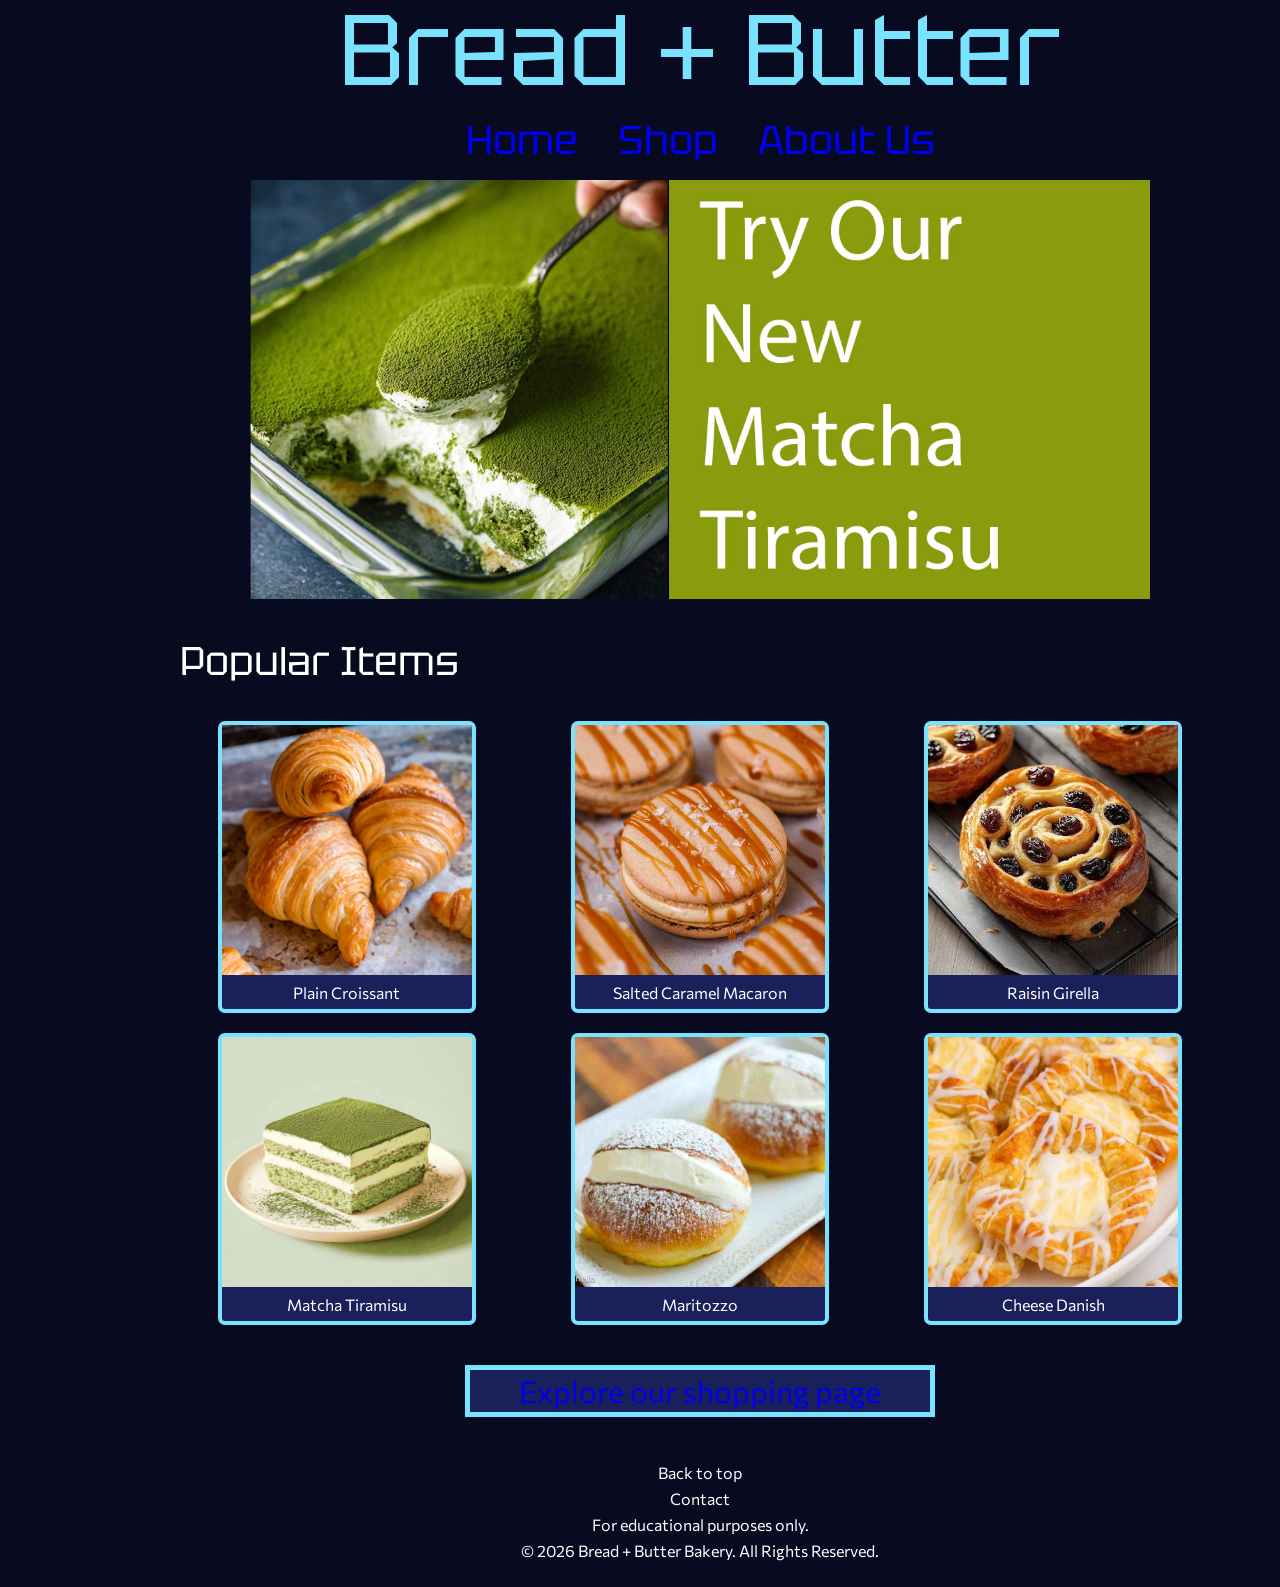
<file: index.html>
<!DOCTYPE html>
<html lang="en">
    <head>
      <meta charset="utf-8">
      <meta name="author" content="Edd Suarez">
      <title>Bread + Butter Bakery</title>
      <meta name="description" content="Bread + Butter Bakery">
      <meta name="robots" content="index, follow">
      <link rel="stylesheet" href="styles.css">
    </head>
    <body>
        <header>
            <h1>Bread + Butter</h1>
            <nav>
                <ul>
                    <li><a href="index.html">Home</a></li>
                    <li><a href="shop.html">Shop</a></li>
                    <li><a href="about.html">About Us</a></li>
                </ul>
            </nav>
            <img src="assets/Matcha-Tiramisu.jpg">
        </header>
        <main id="main_index">
            <section class="popular">
                <h2>Popular Items</h2>
                <div class="product">
                    <div class="product-img">
                        <img src="assets/croissant.webp" alt="croissant">
                    </div>
                    <div class="desc">
                        <p>Plain Croissant</p>
                    </div>
                </div>
                <div class="product">
                    <div class="product-img">
                        <img src="assets/salted_macaron.jpg" alt="salted caramel macaron">
                    </div>
                    <div class="desc">
                        <p>Salted Caramel Macaron</p>
                    </div>
                </div>
                <div class="product">
                    <div class="product-img">
                        <img src="assets/raisin_girella.jpeg" alt="raisin girella">
                    </div>
                    <div class="desc">
                        <p>Raisin Girella</p>
                    </div>
                </div>
                <div class="product">
                    <div class="product-img">
                        <img src="assets/matcha_tiramisu.png" alt="matcha tiramisu">
                    </div>
                    <div class="desc">
                        <p>Matcha Tiramisu</p>
                    </div>
                </div>
                <div class="product">
                    <div class="product-img">
                        <img src="assets/Maritozzi.jpg" alt="maritozzo">
                    </div>
                    <div class="desc">
                        <p>Maritozzo</p>
                    </div>
                </div>
                <div class="product">
                    <div class="product-img">
                        <img src="assets/cheese_danish.jpg" alt="cheese danish">
                    </div>
                    <div class="desc">
                        <p>Cheese Danish</p>
                    </div>
                </div>
            </section>
            <div id="explore"><a href="shop.html#main_shop">Explore our shopping page</a></div>
        </main>
        <footer>
            <a href="index.html">Back to top</a>
            <a href="mailto: edwinb94@yahoo.com">Contact</a>
            <b>For educational purposes only.</b>
            <b>&copy; 2026 Bread + Butter Bakery. All Rights Reserved.</b>
        </footer>
        <script src="script.js" async></script>
    </body>
</html>
</file>
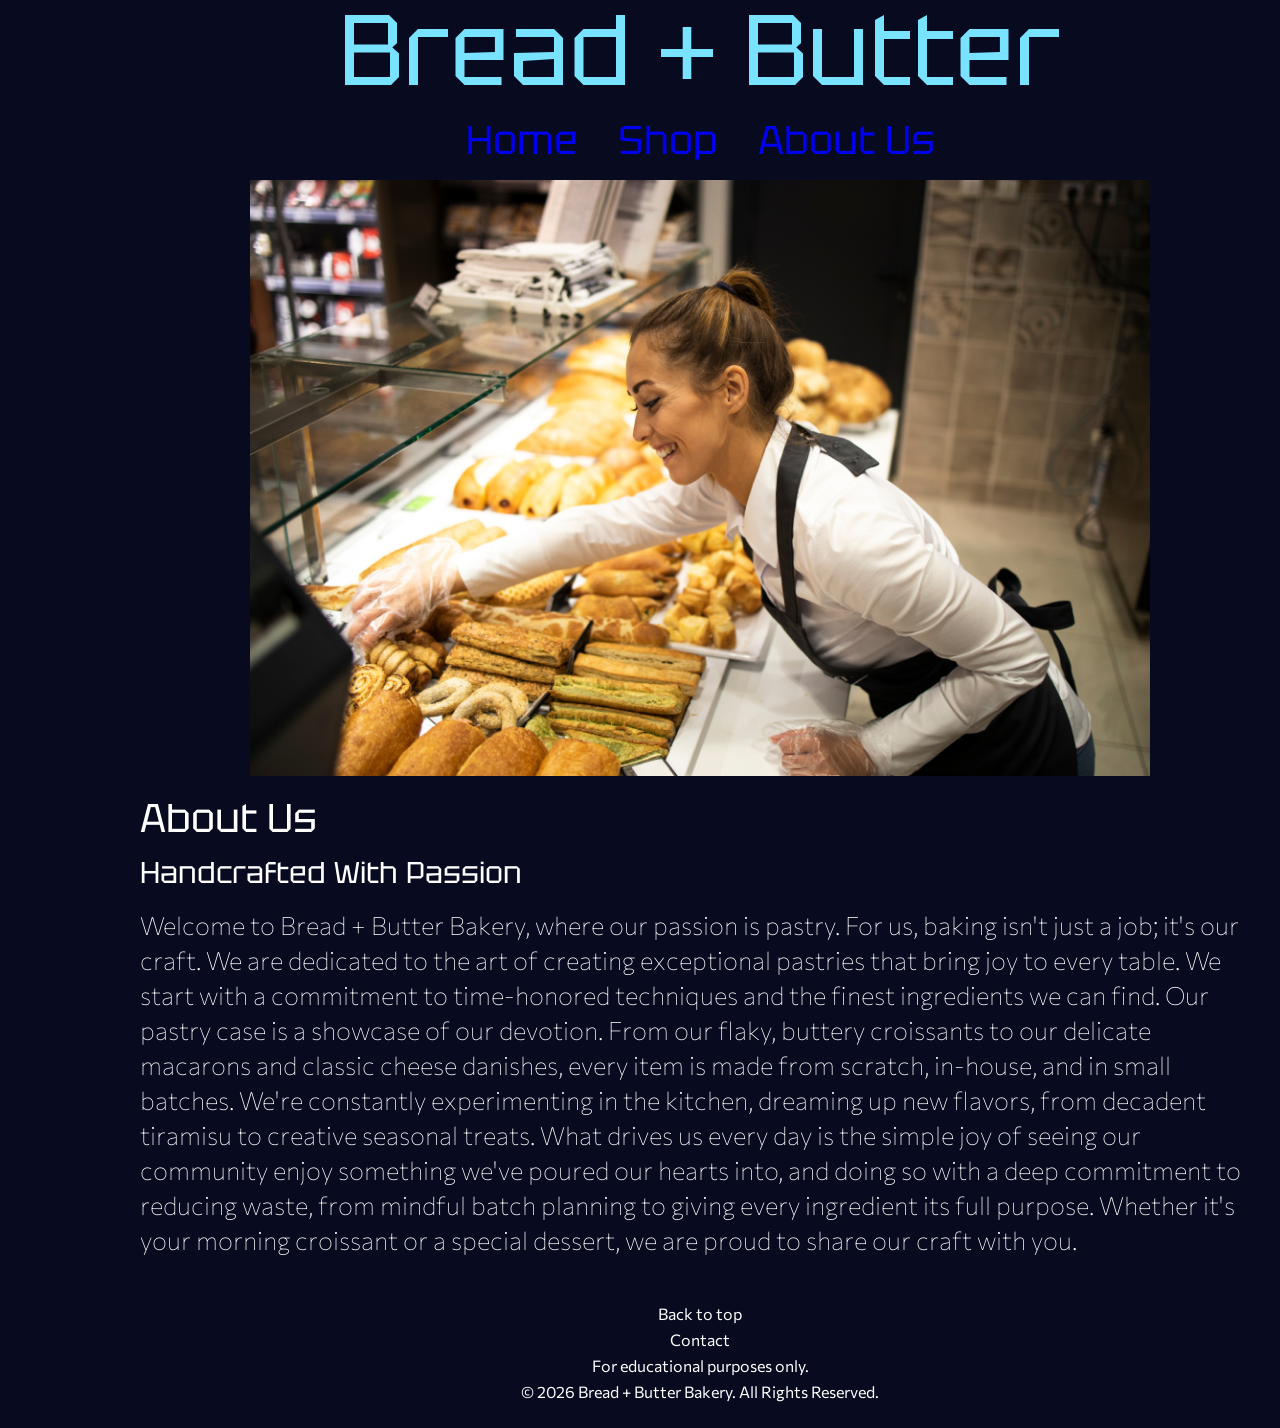
<file: about.html>
<!DOCTYPE html>
<html lang="en">
    <head>
      <meta charset="utf-8">
      <meta name="author" content="Edd Suarez">
      <title>Bread + Butter Bakery</title>
      <meta name="description" content="Bread + Butter Bakery">
      <meta name="robots" content="index, follow">
      <link rel="stylesheet" href="styles.css">
      <!-- <script src="script.js" async></script> -->
    </head>
    <body>
        <header>
            <h1>Bread + Butter</h1>
            <nav>
                <ul>
                    <li><a href="index.html">Home</a></li>
                    <li><a href="shop.html">Shop</a></li>
                    <li><a href="about.html">About Us</a></li>
                </ul>
            </nav>
            <img src="assets/careers-employee-working-pastry.png" alt="Picture of bakery workers">
        </header>
        <main id="main_about">
            <h2>About Us</h2>
            <h3>Handcrafted With Passion</h3>
            <p>
            Welcome to Bread + Butter Bakery, where our passion is pastry. For us, baking isn't just a job; it's our craft. We are dedicated to the art of creating exceptional pastries that bring joy to every table. We start with a commitment to time-honored techniques and the finest ingredients we can find. Our pastry case is a showcase of our devotion. From our flaky, buttery croissants to our delicate macarons and classic cheese danishes, every item is made from scratch, in-house, and in small batches. We're constantly experimenting in the kitchen, dreaming up new flavors, from decadent tiramisu to creative seasonal treats. What drives us every day is the simple joy of seeing our community enjoy something we've poured our hearts into, and doing so with a deep commitment to reducing waste, from mindful batch planning to giving every ingredient its full purpose. Whether it's your morning croissant or a special dessert, we are proud to share our craft with you.
            </p>
        </main>
        <footer>
            <a href="about.html">Back to top</a>
            <a href="mailto: edwinb94@yahoo.com">Contact</a>
            <b>For educational purposes only.</b>
            <b>&copy; 2026 Bread + Butter Bakery. All Rights Reserved.</b>
        </footer>
    </body>
</html>
</file>
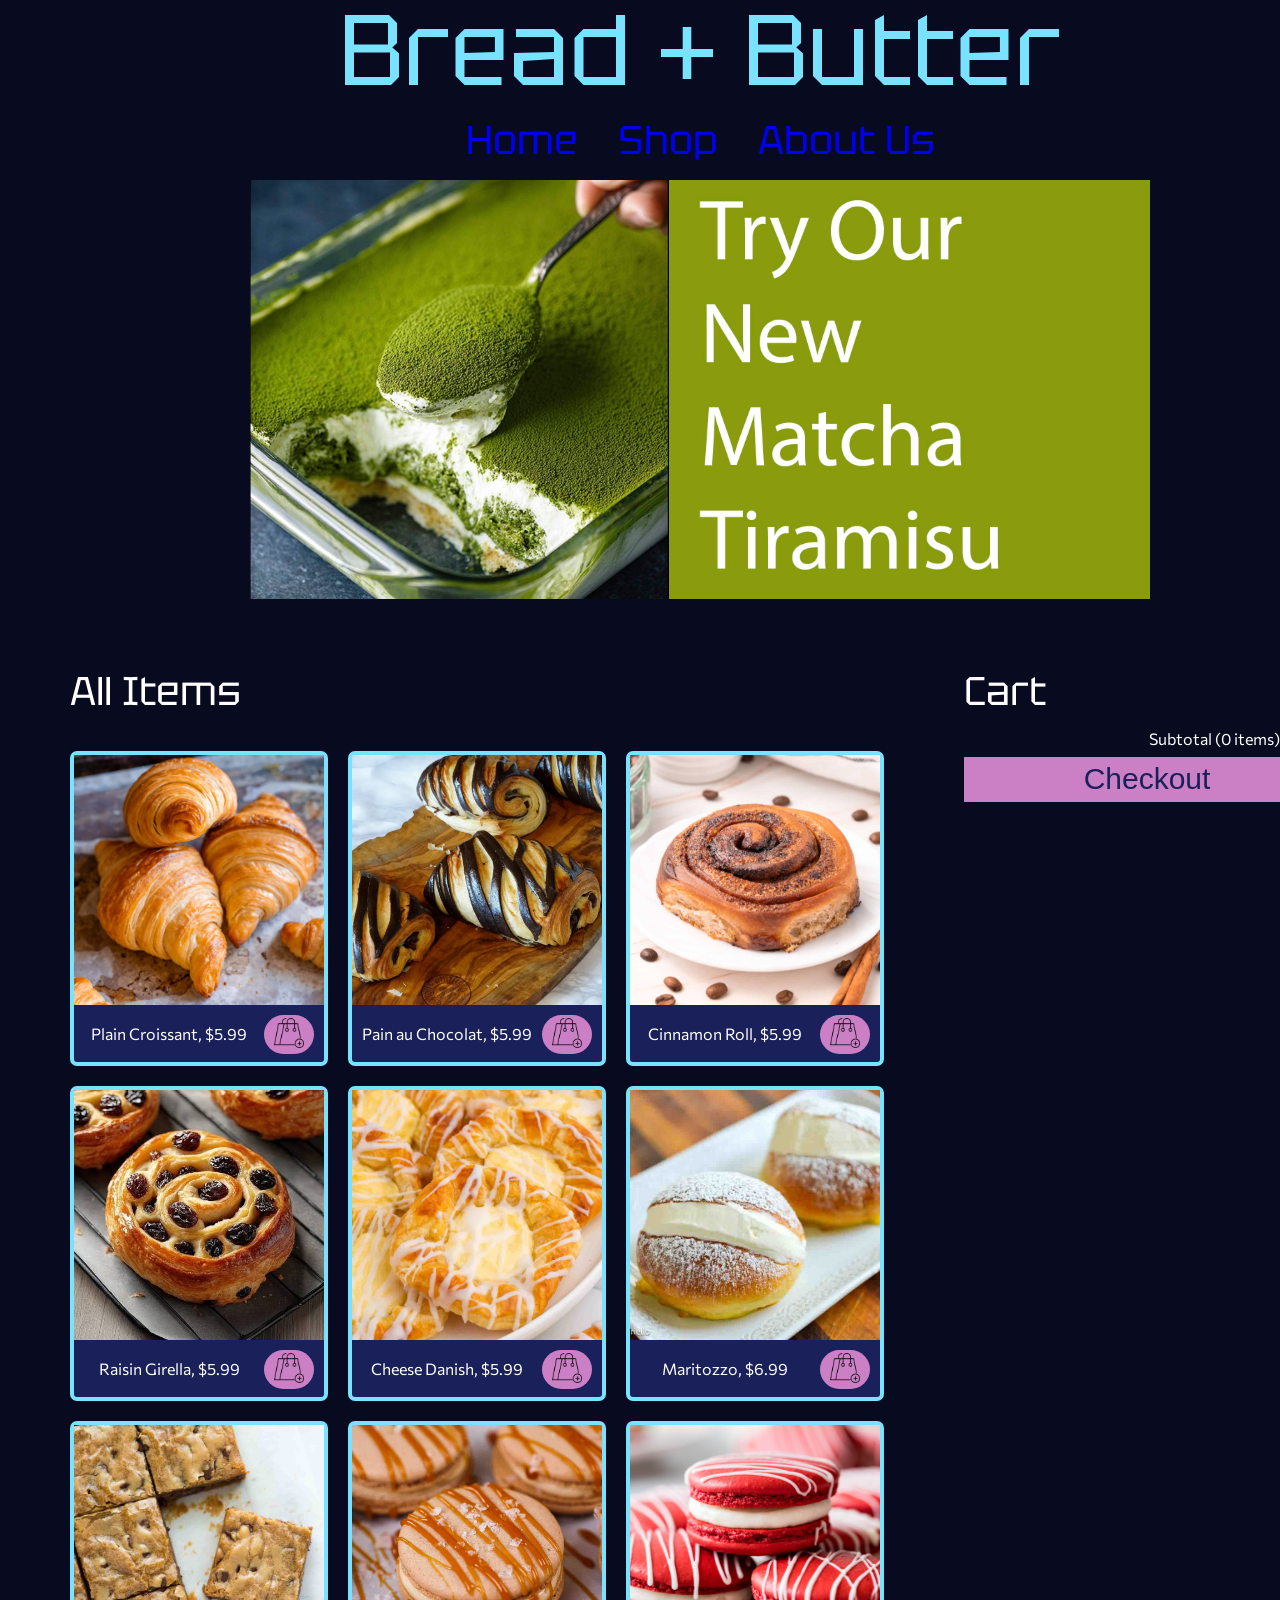
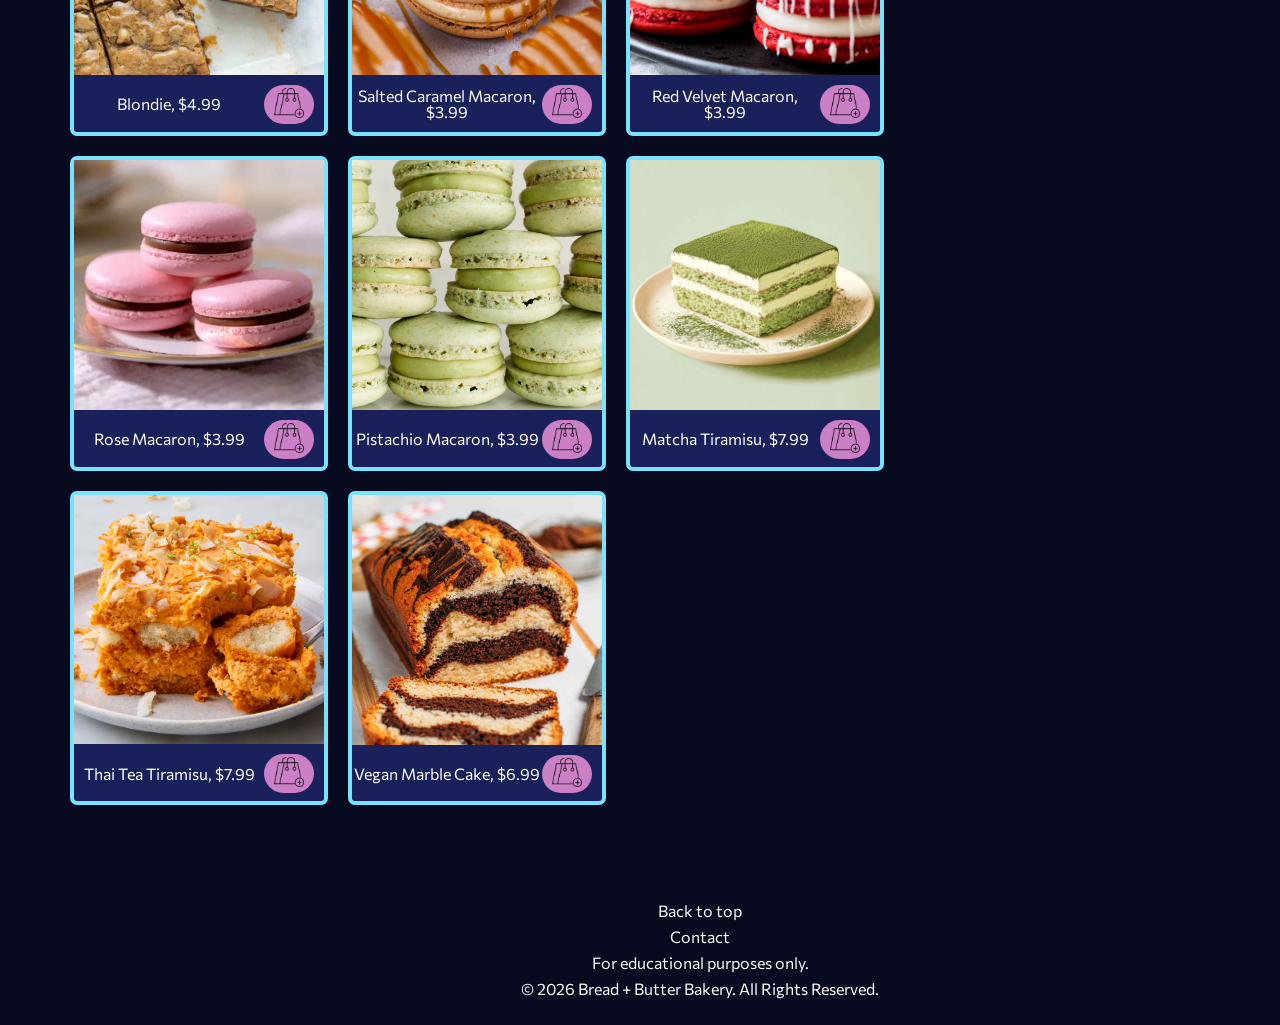
<file: shop.html>
<!DOCTYPE html>
<html lang="en">
    <head>
      <meta charset="utf-8">
      <meta name="author" content="Edd Suarez">
      <title>Bread + Butter Bakery</title>
      <meta name="description" content="Bread + Butter Bakery">
      <meta name="robots" content="index, follow">
      <link rel="stylesheet" href="styles.css">
    </head>
    <body>
        <header>
            <h1>Bread + Butter</h1>
            <nav>
                <ul>
                    <li><a href="index.html">Home</a></li>
                    <li><a href="shop.html">Shop</a></li>
                    <li><a href="about.html">About Us</a></li>
                </ul>
            </nav>
            <img src="assets/Matcha-Tiramisu.jpg">
        </header>
        <main id="main_shop">
            <section class="all_items">
                <h2>All Items</h2>
            </section>
            <section class="shopping-cart">
                <h2>Cart</h2>
                <div class="cart-items"></div>
                <div id="cart-footer">
                    <div class="subtotal">Subtotal:&nbsp;&nbsp;&nbsp;&nbsp;$0</div>
                    <button id="checkout">Checkout</button>
                </div>
            </section>
        </main>
        <footer>
            <a href="shop.html">Back to top</a>
            <a href="mailto: edwinb94@yahoo.com">Contact</a>
            <b>For educational purposes only.</b>
            <b>&copy; 2026 Bread + Butter Bakery. All Rights Reserved.</b>
        </footer>
        <script src="script.js" async></script>
    </body>
</html>
</file>
<file: styles.css>
@import url('https://fonts.googleapis.com/css2?family=Tektur:wght@400..900&display=swap');
@import url('https://fonts.googleapis.com/css2?family=Commissioner:wght@100..900&display=swap');

html, body, div, span, applet, object, iframe,
h1, h2, h3, h4, h5, h6, p, blockquote, pre,
a, abbr, acronym, address, big, cite, code,
del, dfn, em, img, ins, kbd, q, s, samp,
small, strike, strong, sub, sup, tt, var,
b, u, i, center,
dl, dt, dd, ol, ul, li,
fieldset, form, label, legend,
table, caption, tbody, tfoot, thead, tr, th, td,
article, aside, canvas, details, embed, 
figure, figcaption, footer, header, hgroup, 
menu, nav, output, ruby, section, summary,
time, mark, audio, video {
	margin: 0;
	padding: 0;
	border: 0;
	font-size: 100%;
	font: inherit;
	vertical-align: baseline;
}
/* HTML5 display-role reset for older browsers */
article, aside, details, figcaption, figure, 
footer, header, hgroup, menu, nav, section {
	display: block;
}
body {
	line-height: 1;
}
ol, ul {
	list-style: none;
}
blockquote, q {
	quotes: none;
}
blockquote:before, blockquote:after,
q:before, q:after {
	content: '';
	content: none;
}
table {
	border-collapse: collapse;
	border-spacing: 0;
}

:root {
    --text: #080A20;
    --light-blue: #79E2FF;
    --fuchsia: #cb80c6;
    --dark-blue: #1A2059;
    --white: #ffffff;
    --heading-font: "Tektur", sans-serif;
    --body-font: "Commissioner", sans-serif;
}


body{
    width: 1400px;
    margin: 0 auto;
    background-color: var(--text);
    color: var(--white);
    font-family: var(--body-font);
}

a:visited{
    color: var(--fuchsia);
}

h1{
    font-size: 100px;
    color: var(--light-blue);
}

h1, h2, h3, nav{
    font-family: var(--heading-font);
}

header{
    text-align: center;
}

header img{
    width: 900px;
}

nav{
    display: flex;
    justify-content: center;
    width: 100%;
}

nav ul{
    display: flex;
    flex-direction: row;
}

nav li{
    margin: 20px;
    font-size: 40px;
}

nav a{
    text-decoration: none;
}

nav a:hover{
    color: var(--light-blue);
}

#main_index{
    margin: 20px auto;
    width: 80%;
}

#main_shop{
    display: grid;
    grid-template-columns: 2fr 1fr;
    margin: 30px;
}

#main_about{
    width: 80%;
    margin: 20px auto;
    text-align: start;
}

#main_about h3{
    font-size: 30px;
    margin: 20px 0;
}

#main_about p{
    margin: 10px auto;
    line-height: 1.4;
    font-size: 25px;
}

section{
    /* border: 5px solid var(--fuchsia);
    border-radius: 20px; */
    margin: 20px;
    padding: 20px;
}

.shopping-cart{
    height: 500px;
}

h2{
    font-size: 40px;
    margin-bottom: 20px;
}

.popular{
    display: grid;
    grid-template-columns: 1fr 1fr 1fr ;
    gap: 20px;
}

#explore{
    background-color: var(--dark-blue);
    color: var(--white);
    border: 5px solid var(--light-blue);
    padding: 6px;
    font-size: 30px;
    width: 40%;
    margin: 0 auto;
    text-align: center;
}

#explore a{
    text-decoration: none;
}

#explore a:visited{
    color: var(--white);
}

#explore:hover{
    border-color: var(--fuchsia);
    cursor: pointer;
}

.all_items{
    display: grid;
    grid-template-columns: 1fr 1fr 1fr ;
    grid-column: 1 / 2;
    gap: 20px;
}

.product{
    background-color: var(--dark-blue);
    height: fit-content;
    width: fit-content;
    border: 4px solid var(--light-blue);
    border-radius: 7px;
    margin: 0 auto;
}

.product:hover{
    border-color: var(--fuchsia);
}

#main_shop .desc{
    display: grid;
    grid-template-columns: 190px 50px;
    text-align: center;
    align-items: center;
    padding: 8px 0;
}

#main_index .desc{
    text-align: center;
    padding: 8px 0;
}

.popular h2, .all_items h2{
    grid-column: 1/-1;
}

.popular p, .all_items p{
    font-size: 16px;
}

.popular img, .all_items img{
    width: 250px;
}

.desc button{
    background-color: var(--fuchsia);
    padding: 3px;
    border-radius: 30px;
    border: none;
}

 .desc button:hover{
    background-color: var(--light-blue);
    cursor: pointer;
}

button .bag-icon{
    width: 30px;
}

.cart-items{
    margin: 20px 0;
}

.product-cart{
    display: grid;
    grid-template-columns: 2fr 1fr 1fr;
    align-items: center;
    text-align: center;
    background-color: var(--dark-blue);
    padding-right: 5px;
    margin: 5px 0;
}

.units{
    display: grid;
    grid-template-columns: 1fr 1fr 1fr;
    height: fit-content;
    align-items: center;
    margin: 0 auto;
}

.unit p{
    margin: 0 5px;
}

.item-info{
    display: grid;
    width: 200px;
    grid-template-columns: 45px 2fr;
    align-items: center;
    text-align: start;
}

.item-info img{
    width: 40px;
    margin-right: 5px;
}

.amount{
    text-align: center;
}

.minus, .plus{
    background-color: var(--fuchsia);
    padding: 0;
    border: none;
    font-size: 17px;
    font-weight: bold;
    width: 18px;
    border-radius: 50px;
}

.minus:hover, .plus:hover{
    cursor: pointer;
    color: var(--white);
}


.subtotal{
    text-align: end;
    margin: 10px 0;
}

#checkout{
    background-color: var(--fuchsia);
    color: var(--dark-blue);
    border: none;
    height: 45px;
    font-size: 30px;
    width: 100%;
}

#checkout:hover{
    cursor: pointer;
    background-color: var(--fuchsia);
    color: var(--dark-blue);
    border: 3px solid var(--white);
}

#main_about p{
    font-weight: lighter;
}

footer{
    display: flex;
    flex-direction: column;
    align-items: center;
    height: 150px;
    color: var(--white);
    justify-content: center;
    gap: 10px;
}

footer a{
    text-decoration: none;
    color: var(--white);
}

footer a:visited{
    color: var(--white);
}

footer a:hover{
    cursor: pointer;
    text-decoration: underline;
}
</file>
